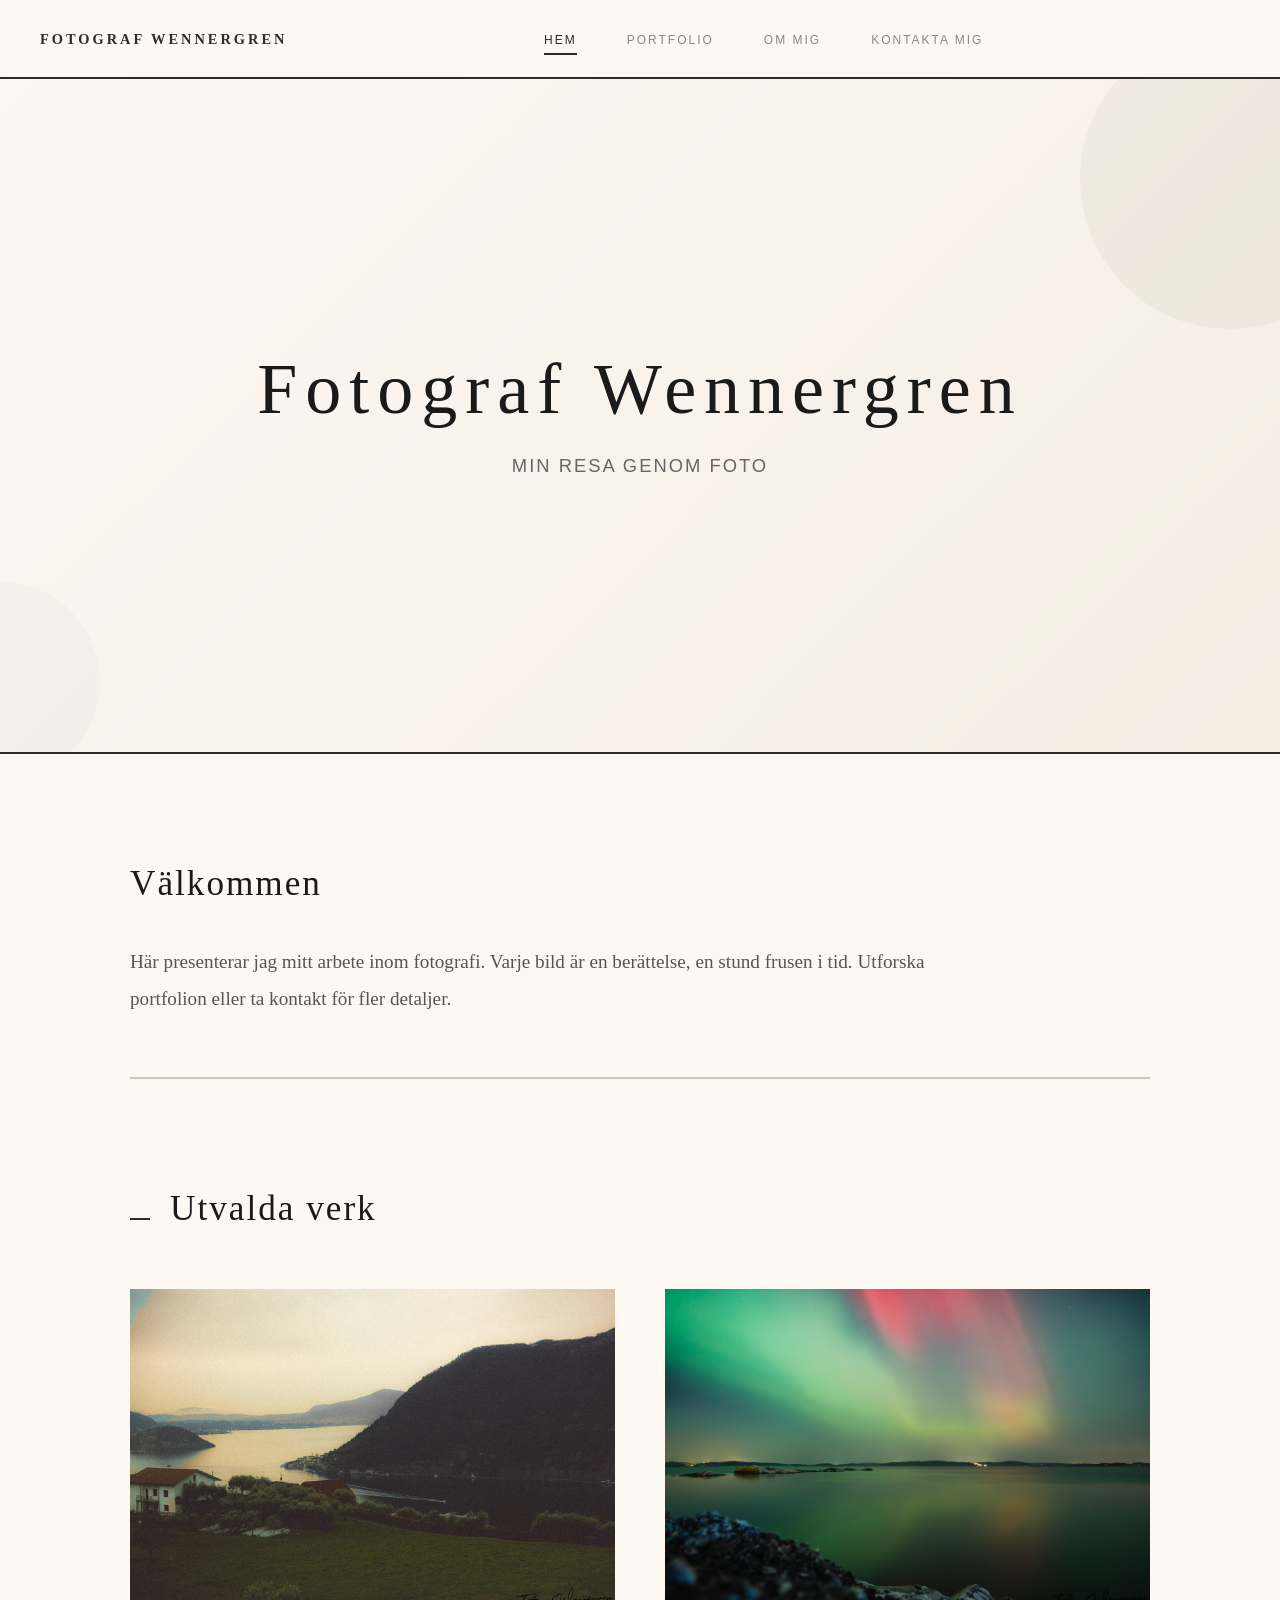
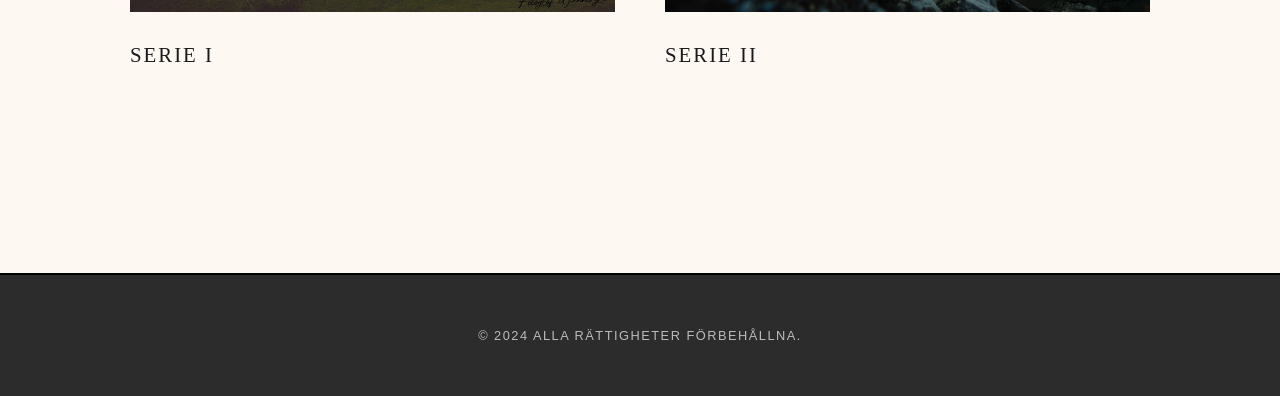
<file: index.html>
<!DOCTYPE html>
<html lang="sv">
<head>
  <meta charset="UTF-8">
  <meta name="viewport" content="width=device-width, initial-scale=1.0">
  <title>Hem</title>
  <link rel="stylesheet" href="css/style.css">
</head>
<body>


  <nav class="navbar">
    <div class="nav-container">
      <div class="logo">
        <a href="index.html">Fotograf Wennergren</a>
      </div>
      <ul class="nav-menu">
        <li><a href="index.html" class="active">Hem</a></li>
        <li><a href="portfolio.html">Portfolio</a></li>
        <li><a href="om.html">Om mig</a></li>
        <li><a href="kontakta.html">Kontakta mig</a></li>
      </ul>

      <div class="hamburger">
          <span></span>
          <span></span>
          <span></span>
      </div>
    </div>
  </nav>


  <section class="hero">
    <div class="hero-content">
      <h1>Fotograf Wennergren</h1>
      <p class="subtitle">Min resa genom foto</p>
    </div>
  </section>


  <main class="content-wrapper">
    <section class="intro">
      <div class="intro-text">
        <h2>Välkommen</h2>
        <p>Här presenterar jag mitt arbete inom fotografi. Varje bild är en berättelse, en stund frusen i tid. Utforska portfolion eller ta kontakt för fler detaljer.</p>
      </div>
    </section>

    <section class="featured">
      <h2>Utvalda verk</h2>
      <div class="featured-grid">
        <div class="featured-item">
          <img src="img/hero/@Ville_Wennergren_Italien_Alperna_2026-13.webp" alt="Verk 1">
          <h3>Serie I</h3>
        </div>
        <div class="featured-item">
          <img src="img/natur/_WG_1790.jpg" alt="Verk 2">
          <h3>Serie II</h3>
        </div>
      </div>
    </section>
  </main>

  <footer>
    <p>&copy; 2024 Alla rättigheter förbehållna.</p>
  </footer>

  <script src="js/Java.js"></script>

</body>
</html>
</file>
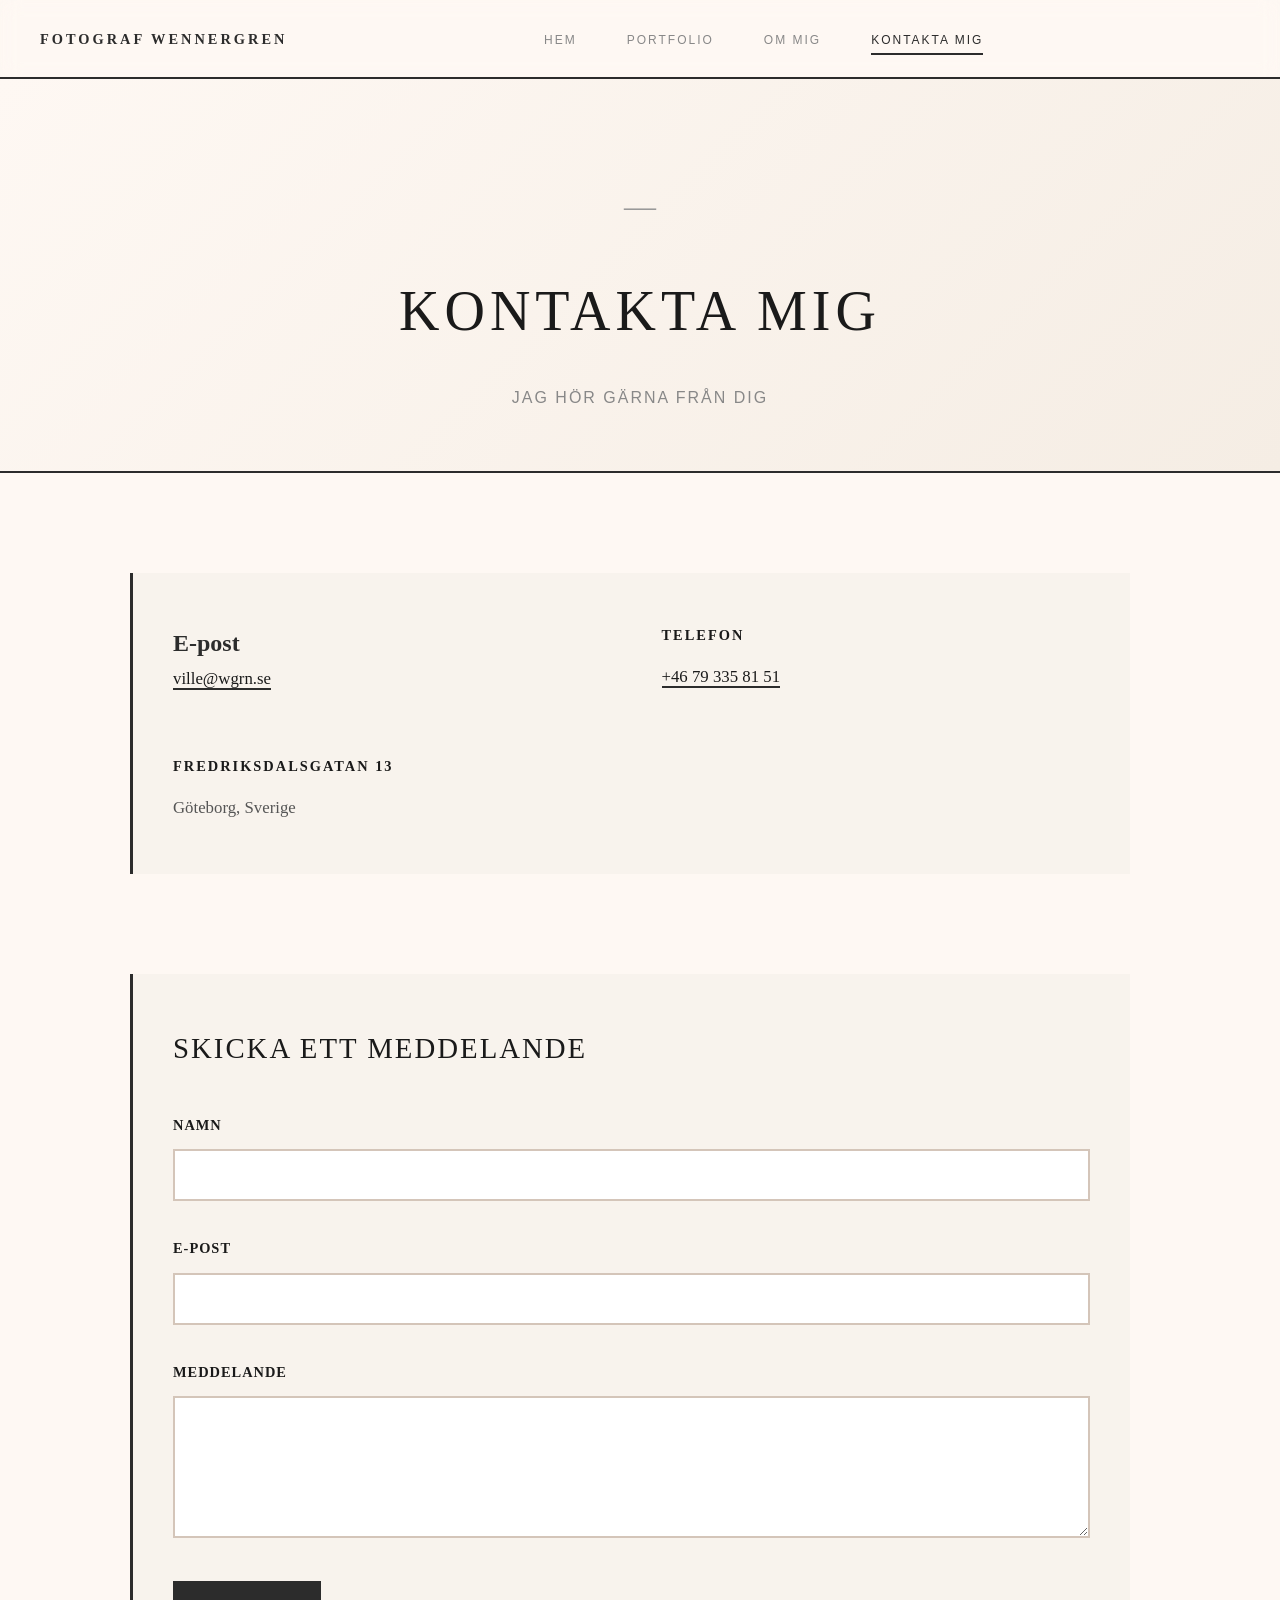
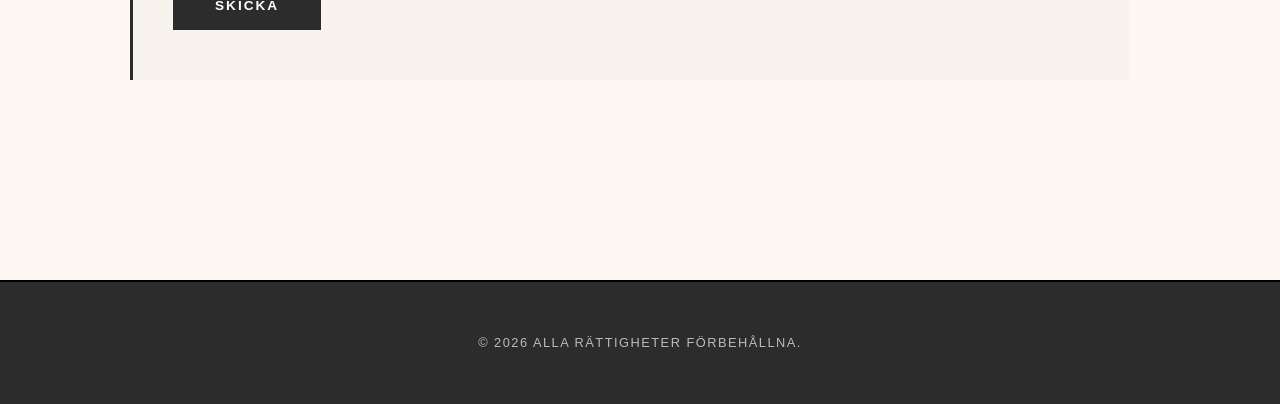
<file: kontakta.html>
<!DOCTYPE html>
<html lang="sv">
<head>
    <meta charset="UTF-8" >
    <meta name="viewport" content="width=device-width, initial-scale=1" >
    <title>Kontakta mig</title>
    <link rel="stylesheet" href="css/style.css" >
</head>
<body>


    <nav class="navbar">
        <div class="nav-container">
            <div class="logo">
                <a href="index.html">Fotograf Wennergren</a>
            </div>
            <ul class="nav-menu">
                <li><a href="index.html">Hem</a></li>
                <li><a href="portfolio.html">Portfolio</a></li>
                <li><a href="om.html">Om mig</a></li>
                <li><a href="kontakta.html" class="active">Kontakta mig</a></li>
            </ul>

            <div class="hamburger">
                <span></span>
                <span></span>
                <span></span>
            </div>
        </div>
    </nav>


    <section class="page-header">
        <h1>Kontakta mig</h1>
        <p>Jag hör gärna från dig</p>
    </section>


    <main class="content-wrapper">
        <section class="contact-section">
            <div class="contact-info">
                <div class="info-item">
                    <h2>E-post</h2>
                    <p><a href="mailto:ville@wgrn.se">ville@wgrn.se</a></p>
                </div>
                <div class="info-item">
                    <h3>Telefon</h3>
                    <p><a href="tel:+46793358151">+46 79 335 81 51</a></p>
                </div>
                <div class="info-item">
                    <h3>Fredriksdalsgatan 13</h3>
                    <p>Göteborg, Sverige</p>
                </div>
            </div>

            <div class="contact-form-section">
                <h2>Skicka ett meddelande</h2>
                <form class="contact-form">
                    <div class="form-group">
                        <label for="name">Namn</label>
                        <input type="text" id="name" name="name" required>
                    </div>
                    <div class="form-group">
                        <label for="email">E-post</label>
                        <input type="email" id="email" name="email" required>
                    </div>
                    <div class="form-group">
                        <label for="message">Meddelande</label>
                        <textarea id="message" name="message" rows="6" required></textarea>
                    </div>
                    <button type="submit" class="submit-btn">Skicka</button>
                </form>
            </div>
        </section>
    </main>

    <footer>
        <p>&copy; 2026 Alla rättigheter förbehållna.</p>
    </footer>

    <script src="js/Java.js"></script>
</body>
</html>
</file>
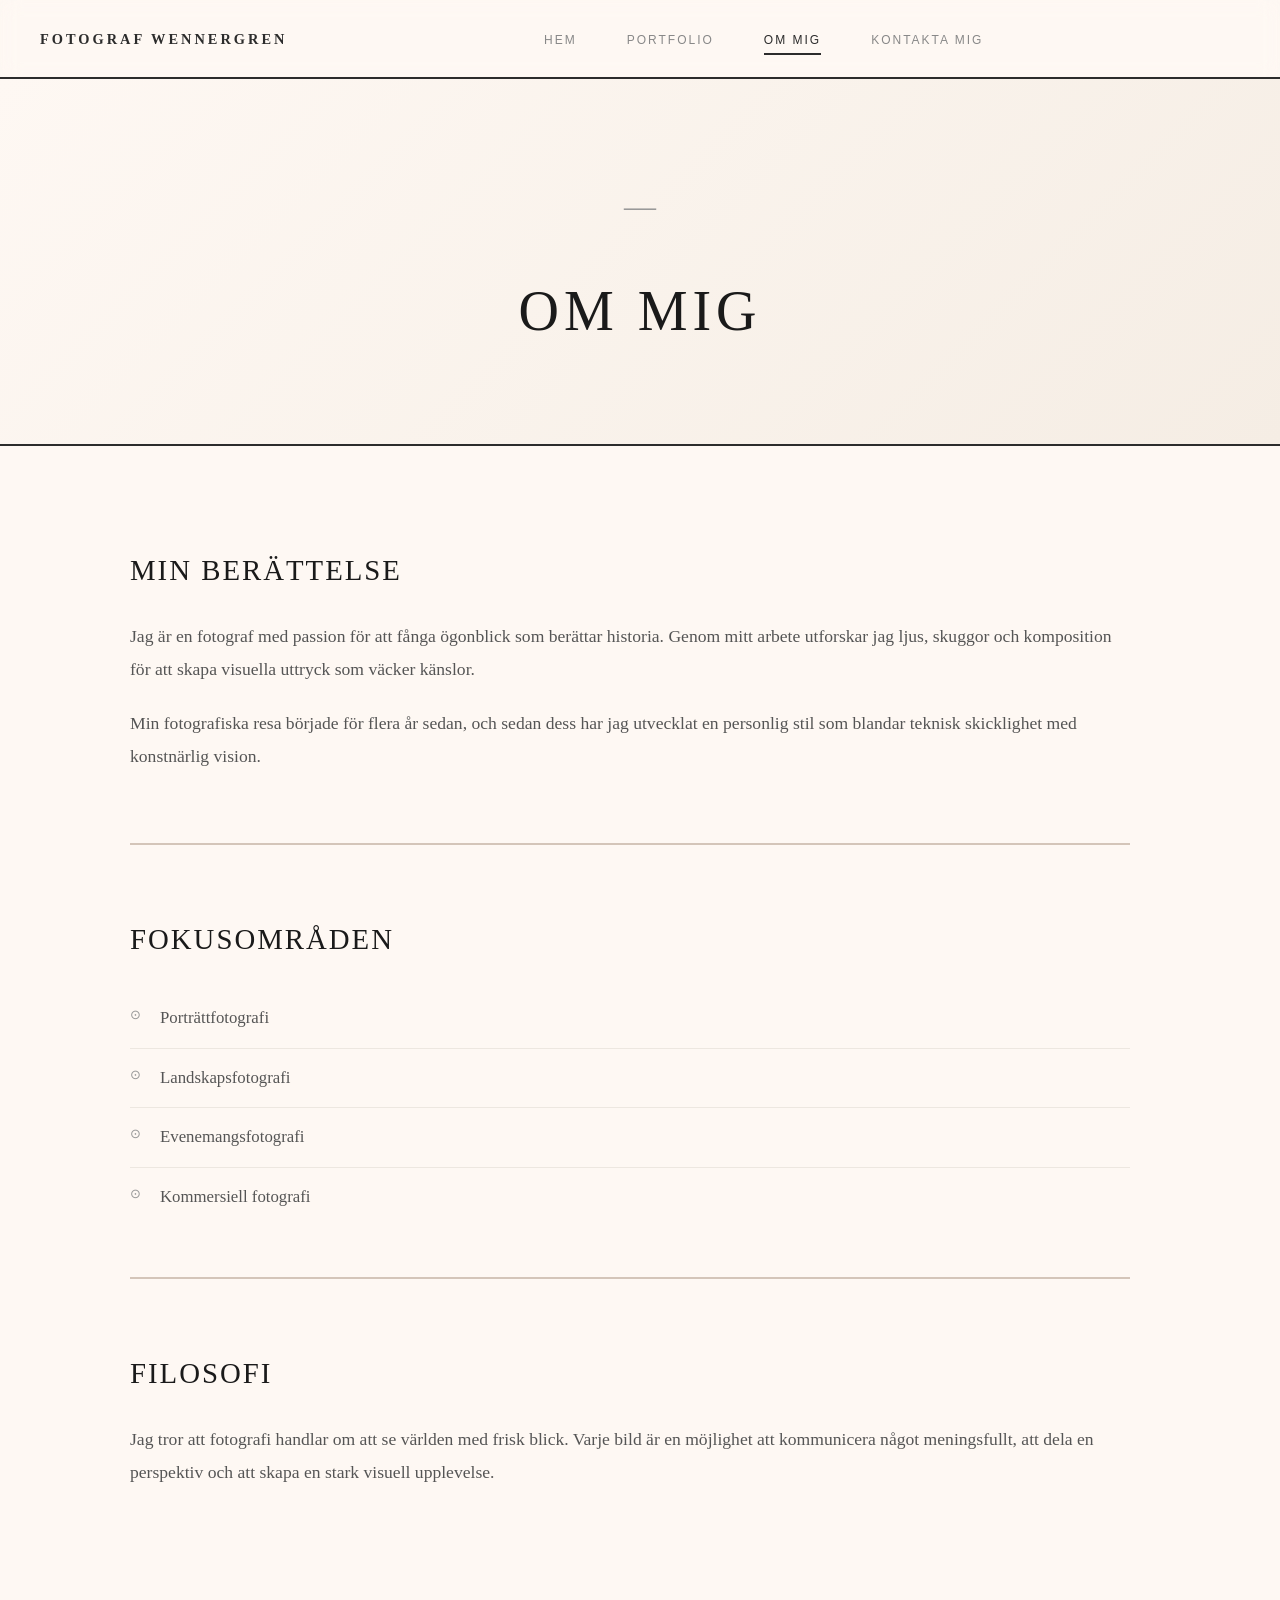
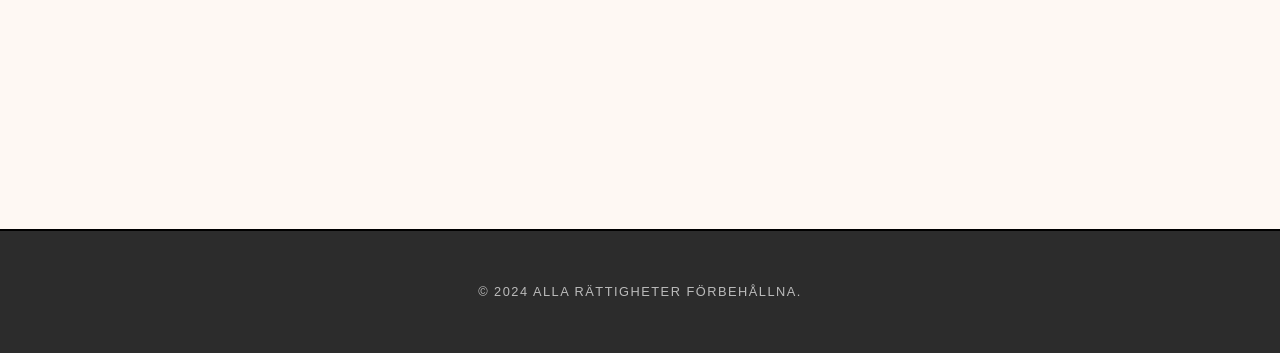
<file: om.html>
<!DOCTYPE html>
<html lang="sv">
<head>
    <meta charset="UTF-8" >
    <meta name="viewport" content="width=device-width, initial-scale=1" >
    <title>Om mig</title>
    <link rel="stylesheet" href="css/style.css" >
</head>
<body>


    <nav class="navbar">
        <div class="nav-container">
            <div class="logo">
                <a href="index.html">Fotograf Wennergren</a>
            </div>
            <ul class="nav-menu">
                <li><a href="index.html">Hem</a></li>
                <li><a href="portfolio.html">Portfolio</a></li>
                <li><a href="om.html" class="active">Om mig</a></li>
                <li><a href="kontakta.html">Kontakta mig</a></li>
            </ul>

            <div class="hamburger">
                <span></span>
                <span></span>
                <span></span>
            </div>
        </div>
    </nav>


    <section class="page-header">
        <h1>Om mig</h1>
    </section>


    <main class="content-wrapper">
        <section class="about-content">
            <div class="about-section">
                <h2>Min berättelse</h2>
                <p>Jag är en fotograf med passion för att fånga ögonblick som berättar historia. Genom mitt arbete utforskar jag ljus, skuggor och komposition för att skapa visuella uttryck som väcker känslor.</p>
                <p>Min fotografiska resa började för flera år sedan, och sedan dess har jag utvecklat en personlig stil som blandar teknisk skicklighet med konstnärlig vision.</p>
            </div>

            <div class="about-section">
                <h2>Fokusområden</h2>
                <ul class="skill-list">
                    <li>Porträttfotografi</li>
                    <li>Landskapsfotografi</li>
                    <li>Evenemangsfotografi</li>
                    <li>Kommersiell fotografi</li>
                </ul>
            </div>

            <div class="about-section">
                <h2>Filosofi</h2>
                <p>Jag tror att fotografi handlar om att se världen med frisk blick. Varje bild är en möjlighet att kommunicera något meningsfullt, att dela en perspektiv och att skapa en stark visuell upplevelse.</p>
            </div>
        </section>
    </main>


    <footer>
        <p>&copy; 2024 Alla rättigheter förbehållna.</p>
    </footer>

    <script src="js/Java.js"></script>

</body>
</html>
</file>
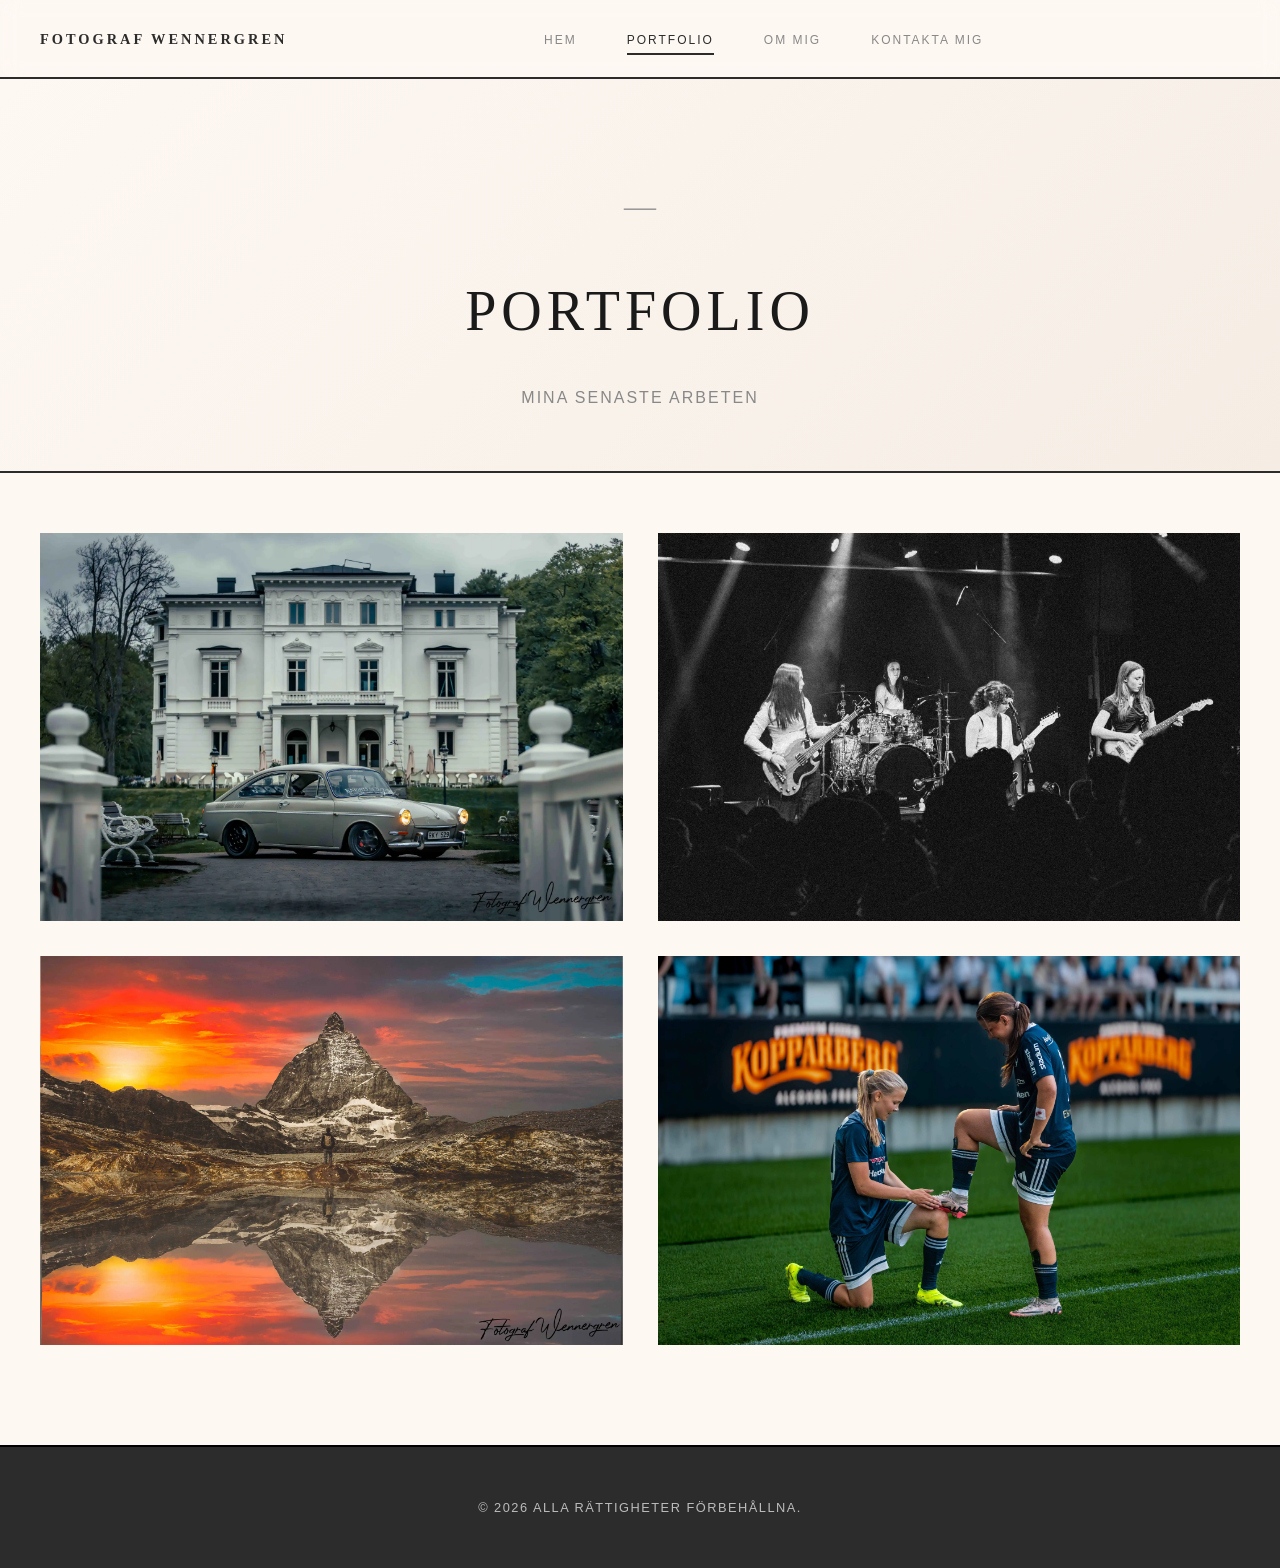
<file: portfolio.html>
<!DOCTYPE html>
<html lang="sv">
<head>
    <meta charset="UTF-8" >
    <meta name="viewport" content="width=device-width, initial-scale=1" >
    <title>Portfolio</title>
    <link rel="stylesheet" href="css/style.css" >
</head>
<body>


    <nav class="navbar">
        <div class="nav-container">
            <div class="logo">
                <a href="index.html">Fotograf Wennergren</a>
            </div>
            <ul class="nav-menu">
                <li><a href="index.html">Hem</a></li>
                <li><a href="portfolio.html" class="active">Portfolio</a></li>
                <li><a href="om.html">Om mig</a></li>
                <li><a href="kontakta.html">Kontakta mig</a></li>
            </ul>

            <div class="hamburger">
                <span></span>
                <span></span>
                <span></span>
            </div> 
        </div>  
    </nav> 


    <section class="page-header">
        <h1>Portfolio</h1>
        <p>Mina senaste arbeten</p>
    </section>
 
    <div class="portfolio-container">
        <div class="portfolio-grid">
            <div class="portfolio-item">
                <a href="bilar.html"><img src="img//hero/bilar-1.webp" alt="Bilar" ></a>
                <div class="portfolio-overlay">Fordon</div>
            </div>
            <div class="portfolio-item">
                <a href="konsert.html"><img src="img//hero/konsert-1.webp" alt="Konsert" ></a>
                <div class="portfolio-overlay">Konsert</div>
            </div>
            <div class="portfolio-item">
                <a href="natur.html"><img src="img//hero/nature-1.webp" alt="Natur" ></a>
                <div class="portfolio-overlay">Natur</div>
            </div>
            <div class="portfolio-item">
                <a href="sport.html"><img src="img//hero/sport-1.webp" alt="Sport" ></a>
                <div class="portfolio-overlay">Sport</div>
            </div>
        </div>
    </div>

    <footer>
        <p>&copy; 2026 Alla rättigheter förbehållna.</p>
    </footer>


    <script src="js/Java.js"></script>

</body>
</html>
</file>
<file: css/style.css>
* {
  margin: 0;
  padding: 0;
  box-sizing: border-box;
}

html,
body {
  height: 100%;
}

body {
  font-family: 'Georgia', serif;
  background-color: #fef8f3;
  color: #2c2c2c;
  line-height: 1.7;
}

/* NAVIGATION */
.navbar {
  background-color: transparent;
  border-bottom: 2px solid #2c2c2c;
  position: sticky;
  top: 0;
  z-index: 100;
  padding: 25px 0;
  backdrop-filter: blur(10px);
}

.nav-container {
  max-width: 1400px;
  margin: 0 auto;
  padding: 0 40px;
  display: flex;
  justify-content: space-between;
  align-items: center;
}

.logo a {
  font-size: 0.9em;
  font-weight: 700;
  letter-spacing: 3px;
  color: #2c2c2c;
  text-decoration: none;
  text-transform: uppercase;
}

.nav-menu {
  display: flex;
  list-style: none;
  gap: 50px;
}

.nav-menu a {
  font-size: 0.75em;
  letter-spacing: 2px;
  color: #888;
  text-decoration: none;
  transition: all 0.3s ease;
  text-transform: uppercase;
  font-family: 'Segoe UI', sans-serif;
  font-weight: 500;
  position: relative;
}

.nav-menu a:hover {
  color: #2c2c2c;
}

.nav-menu a.active {
  color: #2c2c2c;
}

.nav-menu a.active::after {
  content: '';
  position: absolute;
  bottom: -8px;
  left: 0;
  right: 0;
  height: 2px;
  background-color: #2c2c2c;
}

/* HERO */
.hero {
  height: 75vh;
  display: flex;
  align-items: center;
  justify-content: center;
  background: linear-gradient(135deg, #fef8f3 0%, #f5ede4 100%);
  border-bottom: 2px solid #2c2c2c;
  padding: 60px 40px;
  position: relative;
  overflow: hidden;
}

.hero::before {
  content: '';
  position: absolute;
  width: 300px;
  height: 300px;
  background: rgba(100, 80, 60, 0.05);
  border-radius: 50%;
  top: -50px;
  right: -100px;
}

.hero::after {
  content: '';
  position: absolute;
  width: 200px;
  height: 200px;
  background: rgba(100, 80, 60, 0.03);
  border-radius: 50%;
  bottom: -30px;
  left: -100px;
}

.hero-content {
  text-align: center;
  max-width: 900px;
  z-index: 1;
}

.hero h1 {
  font-size: 4.5em;
  font-weight: 400;
  letter-spacing: 8px;
  color: #1a1a1a;
  margin-bottom: 20px;
  line-height: 1.1;
}

.hero .subtitle {
  font-size: 1.15em;
  color: #666;
  font-weight: 300;
  letter-spacing: 2px;
  text-transform: uppercase;
  font-family: 'Segoe UI', sans-serif;
}

/* Sida */
.page-header {
  padding: 100px 40px 60px;
  text-align: center;
  background: linear-gradient(135deg, #fef8f3 0%, #f5ede4 100%);
  border-bottom: 2px solid #2c2c2c;
  position: relative;
}

.page-header::before {
  content: '—';
  display: block;
  font-size: 2em;
  color: #999;
  margin-bottom: 30px;
}

.page-header h1 {
  font-size: 3.5em;
  font-weight: 400;
  letter-spacing: 5px;
  color: #1a1a1a;
  margin-bottom: 25px;
  text-transform: uppercase;
}

.page-header p {
  font-size: 1em;
  color: #888;
  font-weight: 300;
  letter-spacing: 2px;
  text-transform: uppercase;
  font-family: 'Segoe UI', sans-serif;
}

/* CONTENT WRAPPER */
.content-wrapper {
  max-width: 1100px;
  margin: 0 auto;
  padding: 100px 40px;
  background-color: #fef8f3;
}

/* Intro */
.intro {
  margin-bottom: 100px;
  padding-bottom: 60px;
  border-bottom: 2px solid #d4c5b9;
}

.intro-text h2 {
  font-size: 2.2em;
  font-weight: 400;
  letter-spacing: 2px;
  margin-bottom: 30px;
  color: #1a1a1a;
}

.intro-text p {
  font-size: 1.2em;
  color: #555;
  line-height: 1.9;
  max-width: 850px;
}

/* Utvalda*/
.featured {
  margin-top: 100px;
}

.featured h2 {
  font-size: 2.2em;
  font-weight: 400;
  letter-spacing: 2px;
  margin-bottom: 50px;
  color: #1a1a1a;
  position: relative;
  padding-left: 0;
}

.featured h2::before {
  content: '';
  display: inline-block;
  width: 20px;
  height: 2px;
  background-color: #2c2c2c;
  margin-right: 20px;
}

.featured-grid {
  display: grid;
  grid-template-columns: 1fr 1fr;
  gap: 50px;
}

.featured-item {
  overflow: hidden;
}

.featured-item img {
  width: 100%;
  height: auto;
  display: block;
  transition: transform 0.4s ease;
}

.featured-item:hover img {
  transform: scale(1.02);
}

.featured-item h3 {
  font-size: 1.3em;
  font-weight: 400;
  margin-top: 25px;
  color: #1a1a1a;
  letter-spacing: 2px;
  text-transform: uppercase;
}

/* Portfolio */
.portfolio-container {
  max-width: 1400px;
  margin: 60px auto;
  padding: 0 40px;
}

.portfolio-grid {
  display: grid;
  grid-template-columns: repeat(2, 1fr);
  gap: 35px;
  grid-auto-flow: dense;
}

.portfolio-item {
  position: relative;
  cursor: pointer;
  overflow: hidden;
}

.portfolio-item img {
  width: 100%;
  height: 100%;
  object-fit: cover;
  display: block;
  transition: transform 0.5s ease;
}

.portfolio-item:hover img {
  transform: scale(1.05);
}

.portfolio-overlay {
  position: absolute;
  bottom: 0;
  left: 0;
  right: 0;
  background: linear-gradient(to top, rgba(26, 26, 26, 0.95), transparent);
  color: #fff;
  padding: 35px 25px 25px;
  opacity: 0;
  transition: opacity 0.4s ease;
  font-size: 1.1em;
  font-weight: 400;
  letter-spacing: 2px;
  text-transform: uppercase;
}

.portfolio-item:hover .portfolio-overlay {
  opacity: 1;
}

/* Modal */
.modal {
  display: none;
  position: fixed;
  z-index: 1000;
  left: 0;
  top: 0;
  width: 100%;
  height: 100%;
  background-color: rgba(20, 20, 20, 0.95);
  align-items: center;
  justify-content: center;
  padding: 20px;
}

.modal-content {
  position: relative;
  display: flex;
  align-items: center;
  justify-content: center; 
  max-width: 100%;
  max-height: 100%;
}

.modal-content img {
  max-width: 85vw;
  max-height: 90vh;
  width: auto;
  height: auto;
  object-fit: contain;
  display: block;
  margin: 0 auto;
}

.modal-close {
  position: absolute;
  top: 30px;
  right: 30px;
  color: #fff;
  background: transparent;
  border: 2px solid #fff;
  font-size: 2rem;
  cursor: pointer;
  outline: none;
  transition: all 0.3s ease;
  width: 45px;
  height: 45px;
  display: flex;
  align-items: center;
  justify-content: center;
  font-weight: 300;
}

.modal-close:hover {
  background-color: rgba(255, 255, 255, 0.2);
  transform: rotate(90deg);
}

/* ABOUT PAGE */
.about-content {
  max-width: 1000px;
}

.about-section {
  margin-bottom: 70px;
  padding-bottom: 50px;
  border-bottom: 2px solid #d4c5b9;
}

.about-section:last-child {
  border-bottom: none;
}

.about-section h2 {
  font-size: 1.8em;
  font-weight: 400;
  margin-bottom: 25px;
  color: #1a1a1a;
  letter-spacing: 2px;
  text-transform: uppercase;
}

.about-section p {
  font-size: 1.1em;
  color: #555;
  line-height: 1.9;
  margin-bottom: 20px;
}

.skill-list {
  list-style: none;
  padding-left: 0;
}

.skill-list li {
  font-size: 1.05em;
  color: #555;
  padding: 15px 0;
  padding-left: 30px;
  position: relative;
  border-bottom: 1px solid #ede7e0;
}

.skill-list li:last-child {
  border-bottom: none;
}

.skill-list li:before {
  content: "⊙";
  position: absolute;
  left: 0;
  color: #999;
  font-size: 0.8em;
}

/* Kontakt */
.contact-section {
  max-width: 1000px;
}

.contact-info {
  display: grid;
  grid-template-columns: repeat(auto-fit, minmax(280px, 1fr));
  gap: 60px;
  margin-bottom: 100px;
  padding: 50px 40px;
  background-color: #f8f3ed;
  border-left: 3px solid #2c2c2c;
}

.info-item h3 {
  font-size: 0.9em;
  font-weight: 700;
  margin-bottom: 15px;
  color: #1a1a1a;
  letter-spacing: 2px;
  text-transform: uppercase;
}

.info-item p {
  font-size: 1.05em;
  color: #555;
  line-height: 1.8;
}

.info-item a {
  color: #1a1a1a;
  text-decoration: none;
  border-bottom: 2px solid #2c2c2c;
  transition: all 0.3s ease;
}

.info-item a:hover {
  padding-bottom: 3px;
  background-color: rgba(44, 44, 44, 0.05);
}

/* Kontakt formulär */
.contact-form-section {
  padding: 50px 40px;
  background-color: #f8f3ed;
  border-left: 3px solid #2c2c2c;
}

.contact-form-section h2 {
  font-size: 1.8em;
  font-weight: 400;
  margin-bottom: 40px;
  color: #1a1a1a;
  letter-spacing: 2px;
  text-transform: uppercase;
}

.form-group {
  margin-bottom: 35px;
}

.form-group label {
  display: block;
  font-size: 0.9em;
  color: #1a1a1a;
  margin-bottom: 12px;
  letter-spacing: 1px;
  text-transform: uppercase;
  font-weight: 700;
}

.form-group input,
.form-group textarea {
  width: 100%;
  padding: 15px;
  font-family: 'Georgia', serif;
  font-size: 1em;
  border: 2px solid #d4c5b9;
  background-color: #fff;
  color: #333;
  transition: all 0.3s ease;
}

.form-group input:focus,
.form-group textarea:focus {
  outline: none;
  border-color: #2c2c2c;
  background-color: #fffbf7;
}

.submit-btn {
  padding: 15px 40px;
  font-family: 'Segoe UI', sans-serif;
  font-size: 0.85em;
  letter-spacing: 2px;
  color: #fff;
  background-color: #2c2c2c;
  border: 2px solid #2c2c2c;
  cursor: pointer;
  transition: all 0.3s ease;
  text-transform: uppercase;
  font-weight: 600;
}

.submit-btn:hover {
  background-color: transparent;
  color: #2c2c2c;
}

/* Footer */
footer {
  text-align: center;
  padding: 50px 20px;
  background-color: #2c2c2c;
  color: #bbb;
  font-size: 0.8em;
  margin-top: 100px;
  letter-spacing: 1.5px;
  border-top: 2px solid #000;
  text-transform: uppercase;
}

footer p {
  font-family: 'Segoe UI', sans-serif;
}

/* Respons */
@media (max-width: 768px) {
  .nav-container {
    flex-direction: row;
    justify-content: space-between;
    align-items: center;
    padding: 0 20px;
  }

  .nav-menu {
    position: fixed;
    top: 0;
    right: -100%;
    width: 70%;
    height: 100vh;
    background-color: #fef8f3;
    flex-direction: column;
    align-items: center;
    justify-content: center;
    gap: 30px;
    transition: right 0.3s ease;
    z-index: 999;
  }

  .nav-menu.active {
    right: 0;
  }

  .hamburger {
    display: flex;
    flex-direction: column;
    cursor: pointer;
    gap: 12px;
  }

  .hamburger span {
    width: 20px;
    height: 3px;
    background-color: #2c2c2c;
    display: block;
  }

  .hero {
    height: 55vh;
    padding: 40px 20px;
  }

  .hero h1 {
    font-size: 2.8em;
    letter-spacing: 4px;
  }

  .hero .subtitle {
    font-size: 0.95em;
  }

  .page-header {
    padding: 60px 20px 40px;
  }

  .page-header h1 {
    font-size: 2.3em;
    letter-spacing: 3px;
  }

  .content-wrapper,
  .portfolio-container {
    padding: 60px 20px;
  }

  .portfolio-grid {
    grid-template-columns: 1fr;
    gap: 25px;
  }

  .portfolio-grid .portfolio-item:nth-child(2) {
    grid-column: 1;
    grid-row: span 1;
  }

  .portfolio-grid .portfolio-item:nth-child(4) {
    grid-column: 1;
  }

  .featured-grid {
    grid-template-columns: 1fr;
    gap: 40px;
  }

  .contact-info,
  .contact-form-section {
    padding: 30px 20px;
  }

  .intro-text h2,
  .featured h2,
  .about-section h2,
  .contact-form-section h2 {
    font-size: 1.5em;
  }
}

@media (max-width: 480px) {
  .navbar {
    padding: 15px 0;
  }

  .nav-container {
    padding: 0 15px;
  }

  .hero h1 {
    font-size: 2em;
    letter-spacing: 2px;
  }

  .page-header h1 {
    font-size: 1.8em;
  }

  .hero .subtitle {
    font-size: 0.85em;
  }

  .nav-menu {
    font-size: 0.75em;
    gap: 8px;
  }

  .nav-menu a {
    letter-spacing: 1px;
  }
}
</file>
